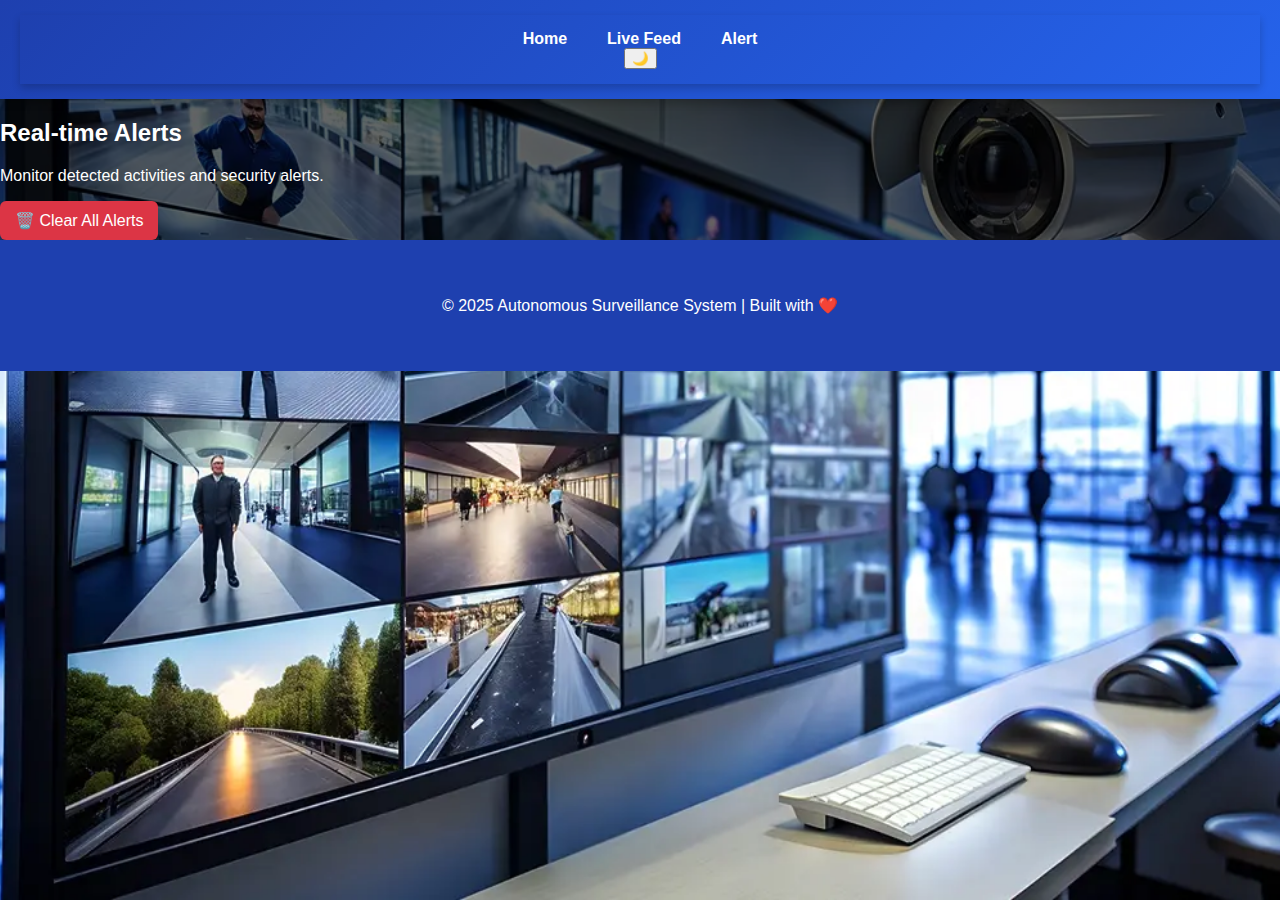
<file: autonomous-surveillance-system/public/alerts.html>
<!DOCTYPE html>
<html lang="en">
<head>
    <meta charset="UTF-8">
    <meta name="viewport" content="width=device-width, initial-scale=1.0">
    <title>Alerts & Notifications</title>
    <link rel="stylesheet" href="../assets/css/styles.css">
    <link rel="stylesheet" href="../assets/css/animations.css">
</head>
<body>

    <nav id="navbar"></nav>

    <main class="alerts-container">
        <h2>Real-time Alerts</h2>
        <p>Monitor detected activities and security alerts.</p>

        <div id="alerts-list" class="alerts-list"></div>
        <button id="clear-alerts" class="btn-secondary">🗑️ Clear All Alerts</button>
    </main>
    

    <footer id="footer"></footer>

    <script src="../assets/js/alerts.js"></script>
    <script src="../assets/js/app.js"></script>
</body>
</html>
</file>
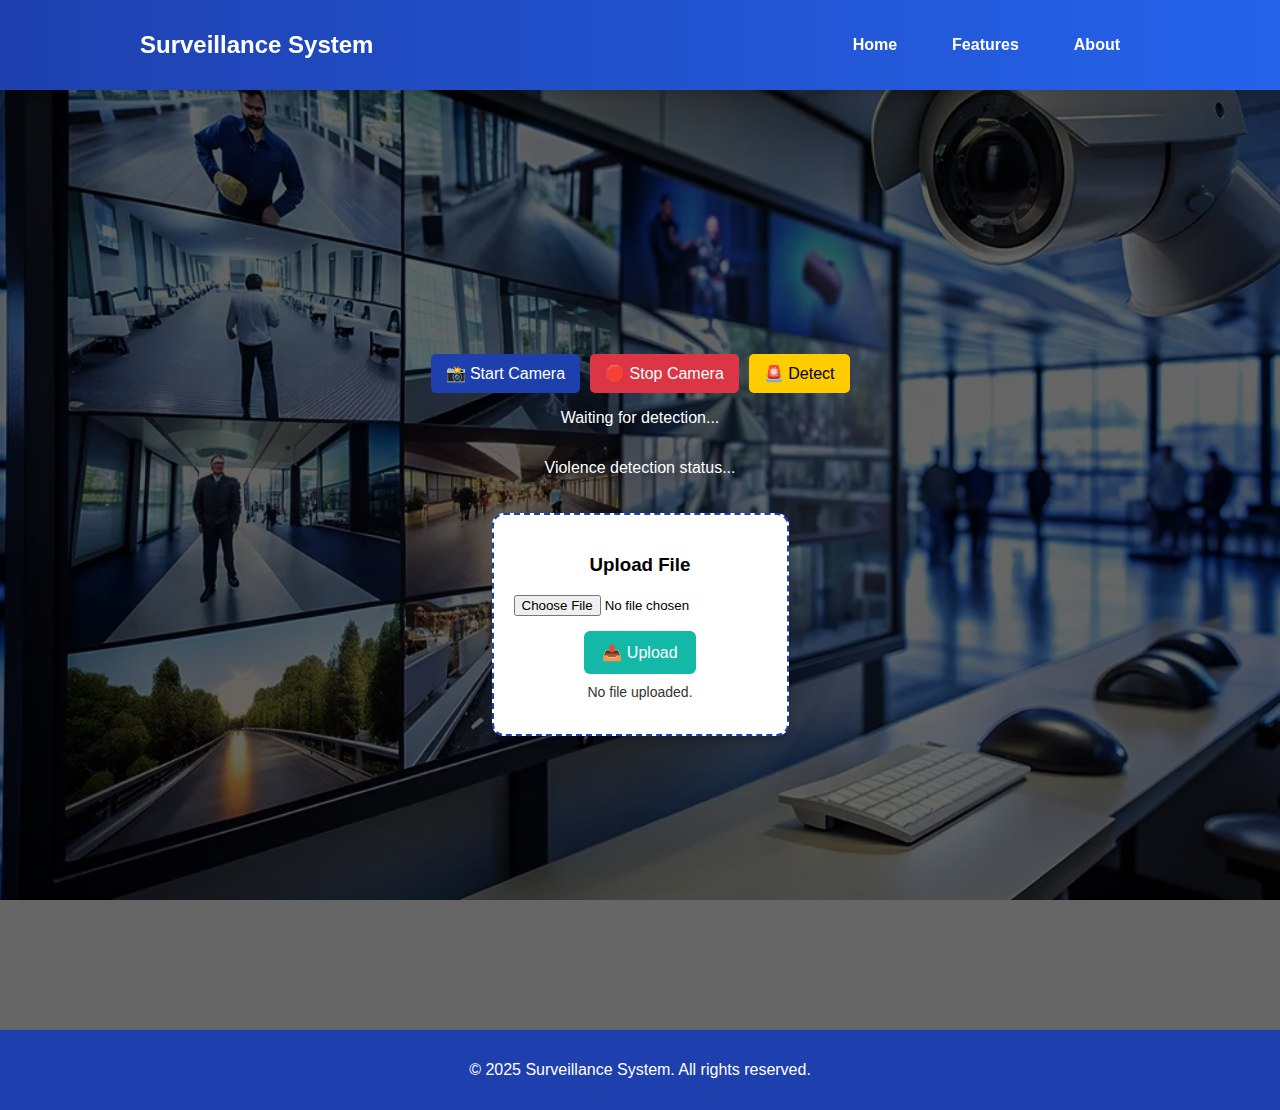
<file: autonomous-surveillance-system/public/camera.html>
<!DOCTYPE html>
<html lang="en">
<head>
    <meta charset="UTF-8">
    <meta name="viewport" content="width=device-width, initial-scale=1.0">
    <title>Camera Access</title>
    <link rel="stylesheet" href="../assets/css/styles.css">
</head>
<body>

    <!-- 🔹 Navigation Bar -->
    <nav id="navbar">
        <div class="nav-container">
            <h1 class="logo">Surveillance System</h1>
            <ul class="nav-links">
                <li><a href="index.html">Home</a></li>
                <li><a href="camera.html">Features</a></li>
                <li><a href="alerts.html">About</a></li>
            </ul>
        </div>
    </nav>

    <main class="camera-container">
        <!-- 📸 Camera Video (Initially Hidden) -->
        <video id="camera-feed" autoplay playsinline style="display: none;"></video>

        <!-- 🎛 Camera Control Buttons -->
        <div class="camera-controls">
            <button id="start-camera-btn" class="btn-primary">📸 Start Camera</button>
            <button id="stop-camera-btn" class="btn-secondary" disabled>🛑 Stop Camera</button>
            <button id="detect-btn" class="btn-alert">🚨 Detect</button>
        </div>

        <p id="scream-result">Waiting for detection...</p>
        <p id="violence-result">Violence detection status...</p>

        <!-- 🎤 Upload File Section -->
        <div class="upload-section">
            <h3>Upload File</h3>
            <input type="file" id="uploadFile" accept=".wav,.mp3,.ogg">
            <div class="upload-container">
                <button id="upload-btn">📤 Upload</button>
                <p id="file-status">No file uploaded.</p>
            </div>
        </div>
    </main>

    <footer id="footer">
        <p>© 2025 Surveillance System. All rights reserved.</p>
    </footer>

    <!-- 🎥 Camera Script -->
    <script>
        let videoStream = null;
        const video = document.getElementById("camera-feed");
        const startBtn = document.getElementById("start-camera-btn");
        const stopBtn = document.getElementById("stop-camera-btn");

        // 🎬 Start Camera
        startBtn.addEventListener("click", async () => {
            try {
                videoStream = await navigator.mediaDevices.getUserMedia({ video: true });
                video.srcObject = videoStream;
                video.style.display = "block";  // Show camera feed
                startBtn.disabled = true;
                stopBtn.disabled = false;
            } catch (error) {
                alert("Camera access denied or unavailable!");
            }
        });

        // 🛑 Stop Camera
        stopBtn.addEventListener("click", () => {
            if (videoStream) {
                videoStream.getTracks().forEach(track => track.stop());
                video.srcObject = null;
                video.style.display = "none"; // Hide camera feed
                startBtn.disabled = false;
                stopBtn.disabled = true;
            }
        });

        // 📤 File Upload
        document.getElementById('upload-btn').addEventListener('click', function() {
            const fileInput = document.getElementById('uploadFile');
            const fileStatus = document.getElementById('file-status');
            if (fileInput.files.length > 0) {
                fileStatus.innerText = "File Uploaded: " + fileInput.files[0].name;
            } else {
                alert("Please select a file first.");
            }
        });

        // 🚨 Fake Detection Alert
        document.getElementById('detect-btn').addEventListener('click', function() {
            document.getElementById('scream-result').textContent = "Analyzing audio...";
            document.getElementById('violence-result').textContent = "Analyzing video...";
            setTimeout(() => {
                document.getElementById('scream-result').textContent = "No scream detected.";
                document.getElementById('violence-result').textContent = "No violence detected.";
            }, 2000);
        });
    </script>

    <!-- 🎨 Styling -->
    <style>
        /* 🔹 Navigation Bar */
        nav {
            background: linear-gradient(to right, #1e40af, #2563eb);
            color: white;
            padding: 15px 20px;
            text-align: center;
            box-shadow: 0 4px 6px rgba(0, 0, 0, 0.1);
        }

        .nav-container {
            display: flex;
            justify-content: space-between;
            align-items: center;
            max-width: 1000px;
            margin: auto;
        }

        .logo {
            font-size: 1.5em;
            font-weight: bold;
        }

        .nav-links {
            list-style: none;
            display: flex;
            gap: 15px;
            margin: 0;
            padding: 0;
        }

        .nav-links li {
            display: inline;
        }

        .nav-links a {
            color: white;
            text-decoration: none;
            font-weight: bold;
            transition: opacity 0.3s;
        }

        .nav-links a:hover {
            opacity: 0.7;
        }

        /* 🔹 Camera Section */
        .camera-container {
            display: flex;
            flex-direction: column;
            align-items: center;
            justify-content: center;
            text-align: center;
            height: 100vh;
            padding: 20px;
        }

        video {
            width: 100%;
            max-width: 600px;
            border-radius: 10px;
            border: 2px solid white;
            margin-bottom: 10px;
            display: none; /* Hide camera by default */
        }

        .camera-controls {
            display: flex;
            justify-content: center;
            gap: 10px;
            margin-top: 10px;
        }

        .btn-primary, .btn-secondary, .btn-alert {
            padding: 10px 15px;
            font-size: 16px;
            border: none;
            border-radius: 5px;
            cursor: pointer;
            transition: 0.3s;
        }

        .btn-primary {
            background-color: #1e40af;
            color: white;
        }

        .btn-secondary {
            background-color: #dc3545;
            color: white;
        }

        .btn-alert {
            background-color: #ffcc00;
            color: black;
        }

        .upload-section {
            margin-top: 20px;
        }

        /* 🔹 Footer */
        footer {
            background: #1e40af;
            color: white;
            text-align: center;
            padding: 15px;
            margin-top: auto;
        }
    </style>

</body>
</html>
</file>
<file: autonomous-surveillance-system/assets/css/styles.css>
/* Variables for easy theme customization */
:root {
    --primary-color: #1e40af;
    --secondary-color: #2563eb;
    --accent-color: #14b8a6;
    --background-light: #f3f4f6;
    --background-dark: #111827;
    --text-light: #333;
    --text-dark: #f9fafb;
    --alert-color: #ef4444;
    --card-shadow: 0 4px 8px rgba(0, 0, 0, 0.2);
    --transition-speed: 0.3s;
}

body {
    background: url('../images/security-and-surveillance.webp') no-repeat center center fixed;
    background-size: cover;
    color: white;
    font-family: 'Poppins', sans-serif;
    margin: 0;
    padding: 0;
    position: relative;
}

/* Dark overlay for readability */
body::before {
    content: "";
    position: absolute;
    top: 0;
    left: 0;
    width: 100%;
    height: 100%;
    background: rgba(0, 0, 0, 0.6);
    z-index: -1;
}

/* Navigation */
nav {
    background: linear-gradient(135deg, var(--primary-color), var(--secondary-color));
    color: white;
    padding: 15px 20px;
    text-align: center;
    box-shadow: var(--card-shadow);
    position: sticky;
    top: 0;
    z-index: 1000;
}

nav ul {
    display: flex;
    justify-content: center;
    list-style: none;
    padding: 0;
    margin: 0;
}

nav ul li {
    margin: 0 20px;
}

nav ul li a {
    color: white;
    text-decoration: none;
    font-weight: 600;
    transition: opacity var(--transition-speed);
}

nav ul li a:hover {
    opacity: 0.8;
    text-decoration: underline;
}

/* Hero Section */
.hero {
    background: url('../images/surveillance-bg.jpg') no-repeat center/cover;
    height: 75vh;
    display: flex;
    align-items: center;
    justify-content: center;
    text-align: center;
    color: white;
    position: relative;
}

.hero-content {
    background: rgba(0, 0, 0, 0.7);
    padding: 40px;
    border-radius: 15px;
    box-shadow: var(--card-shadow);
    max-width: 600px;
}

.hero-content h1 {
    font-size: 2.5rem;
    margin-bottom: 10px;
}

.hero-content p {
    font-size: 1.2rem;
}

/* Features Section */
.features {
    padding: 60px 20px;
    text-align: center;
    background: var(--background-light);
    color: var(--text-light);
}

.features-container {
    display: flex;
    justify-content: center;
    gap: 30px;
    flex-wrap: wrap;
}

.feature-card {
    background: white;
    padding: 25px;
    border-radius: 12px;
    box-shadow: var(--card-shadow);
    width: 300px;
    transition: transform var(--transition-speed), box-shadow var(--transition-speed);
}

.feature-card:hover {
    transform: translateY(-8px);
    box-shadow: 0 8px 16px rgba(0, 0, 0, 0.3);
}

/* Upload Section */
.upload-section {
    margin: 40px auto;
    padding: 20px;
    background: white;
    border: 2px dashed var(--primary-color);
    display: inline-block;
    border-radius: 12px;
    text-align: center;
    color: black;
    box-shadow: var(--card-shadow);
}

#uploadFile {
    display: block;
    margin: 15px auto;
}

#upload-btn {
    background-color: var(--accent-color);
    color: white;
    padding: 12px 18px;
    border: none;
    border-radius: 6px;
    cursor: pointer;
    transition: background var(--transition-speed);
    font-size: 1rem;
}

#upload-btn:hover {
    background-color: #0f766e;
}

#file-status {
    font-size: 14px;
    color: var(--text-light);
    margin-top: 10px;
}

/* Footer */
footer {
    background: var(--primary-color);
    color: white;
    padding: 20px;
    text-align: center;
    font-size: 1rem;
    margin-top: auto;
}

/* Alerts */
.alerts-list {
    display: flex;
    flex-direction: column;
    gap: 15px;
    max-width: 600px;
    margin: auto;
}

.alert {
    padding: 15px;
    border-radius: 10px;
    display: flex;
    justify-content: space-between;
    align-items: center;
    box-shadow: var(--card-shadow);
    transition: all var(--transition-speed);
}

.alert-error {
    background: #ff4d4d;
    color: white;
}

.alert-warning {
    background: #ffcc00;
    color: black;
}

/* Buttons */
.btn-primary, .btn-secondary {
    border: none;
    padding: 10px 15px;
    border-radius: 6px;
    cursor: pointer;
    transition: var(--transition-speed);
    font-size: 1rem;
}

.btn-primary {
    background-color: #28a745;
    color: white;
}

.btn-primary:hover {
    background-color: #218838;
}

.btn-secondary {
    background-color: #dc3545;
    color: white;
}

.btn-secondary:hover {
    background-color: #c82333;
}
</file>
<file: autonomous-surveillance-system/assets/css/animations.css>
/* Global Fade-in Animation */
@keyframes fadeIn {
    from {
        opacity: 0;
        transform: translateY(10px);
    }
    to {
        opacity: 1;
        transform: translateY(0);
    }
}

/* Apply fade-in to main containers */
.glass-container {
    animation: fadeIn 1s ease-in-out;
}

/* Glowing Effect for Buttons */
@keyframes glow {
    0% { box-shadow: 0 0 10px #00c3ff; }
    50% { box-shadow: 0 0 20px #00c3ff; }
    100% { box-shadow: 0 0 10px #00c3ff; }
}

.btn:hover {
    animation: glow 1.5s infinite alternate;
}

/* Camera Feed Animation */
@keyframes cameraBorder {
    0% { border: 2px solid rgba(0, 195, 255, 0.5); }
    50% { border: 2px solid rgba(0, 195, 255, 1); }
    100% { border: 2px solid rgba(0, 195, 255, 0.5); }
}

#camera-feed {
    animation: cameraBorder 1s infinite alternate;
    border-radius: 10px;
}

/* Loading Animation */
@keyframes loading {
    0% { transform: rotate(0deg); }
    100% { transform: rotate(360deg); }
}

.loader {
    width: 50px;
    height: 50px;
    border: 5px solid rgba(255, 255, 255, 0.3);
    border-top-color: #00c3ff;
    border-radius: 50%;
    animation: loading 1s linear infinite;
    margin: 20px auto;
}

/* Blinking Alert Effect */
@keyframes alertBlink {
    0% { background-color: rgba(255, 0, 0, 0.5); }
    50% { background-color: rgba(255, 0, 0, 1); }
    100% { background-color: rgba(255, 0, 0, 0.5); }
}

.alert-box {
    padding: 15px;
    font-size: 1.2rem;
    color: white;
    background: rgba(255, 0, 0, 0.7);
    text-align: center;
    border-radius: 10px;
    animation: alertBlink 1s infinite alternate;
}
</file>
